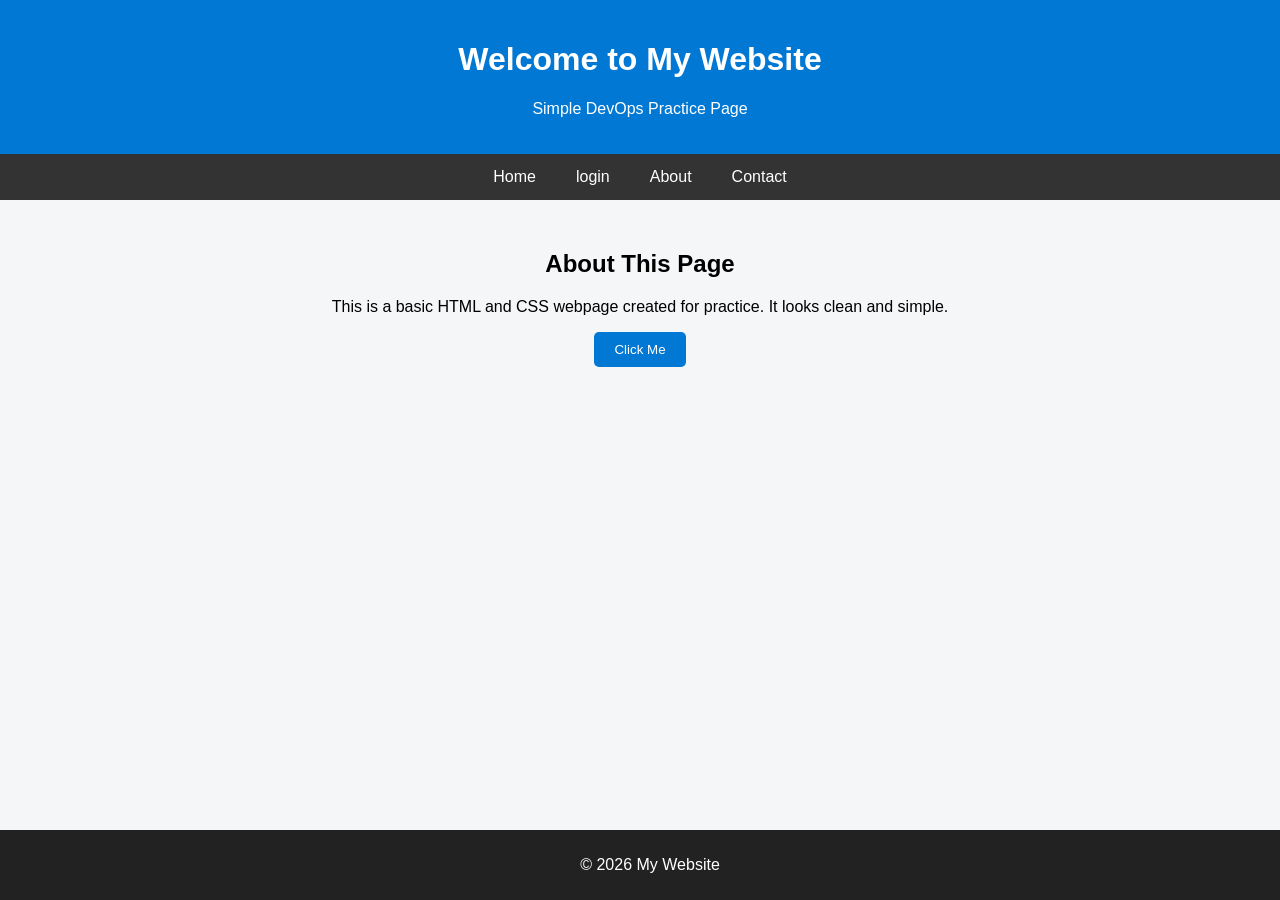
<file: index.html>
<!DOCTYPE html>
<html lang="en">
<head>
    <meta charset="UTF-8">
    <title>My Simple Webpage</title>
    <link rel="stylesheet" href="style.css">
</head>
<body>

<header>
    <h1>Welcome to My Website</h1>
    <p>Simple DevOps Practice Page</p>
</header>

<nav>
    <ul>
        <li><a href="#">Home</a></li>
        <li><a href="./login.html">login</a></li>
        <li><a href="#">About</a></li>
        <li><a href="#">Contact</a></li>
    </ul>
</nav>

<section class="content">
    <h2>About This Page</h2>
    <p>This is a basic HTML and CSS webpage created for practice. It looks clean and simple.</p>

    <button>Click Me</button>
</section>

<footer>
    <p>© 2026 My Website</p>
</footer>

</body>
</html>
</file>
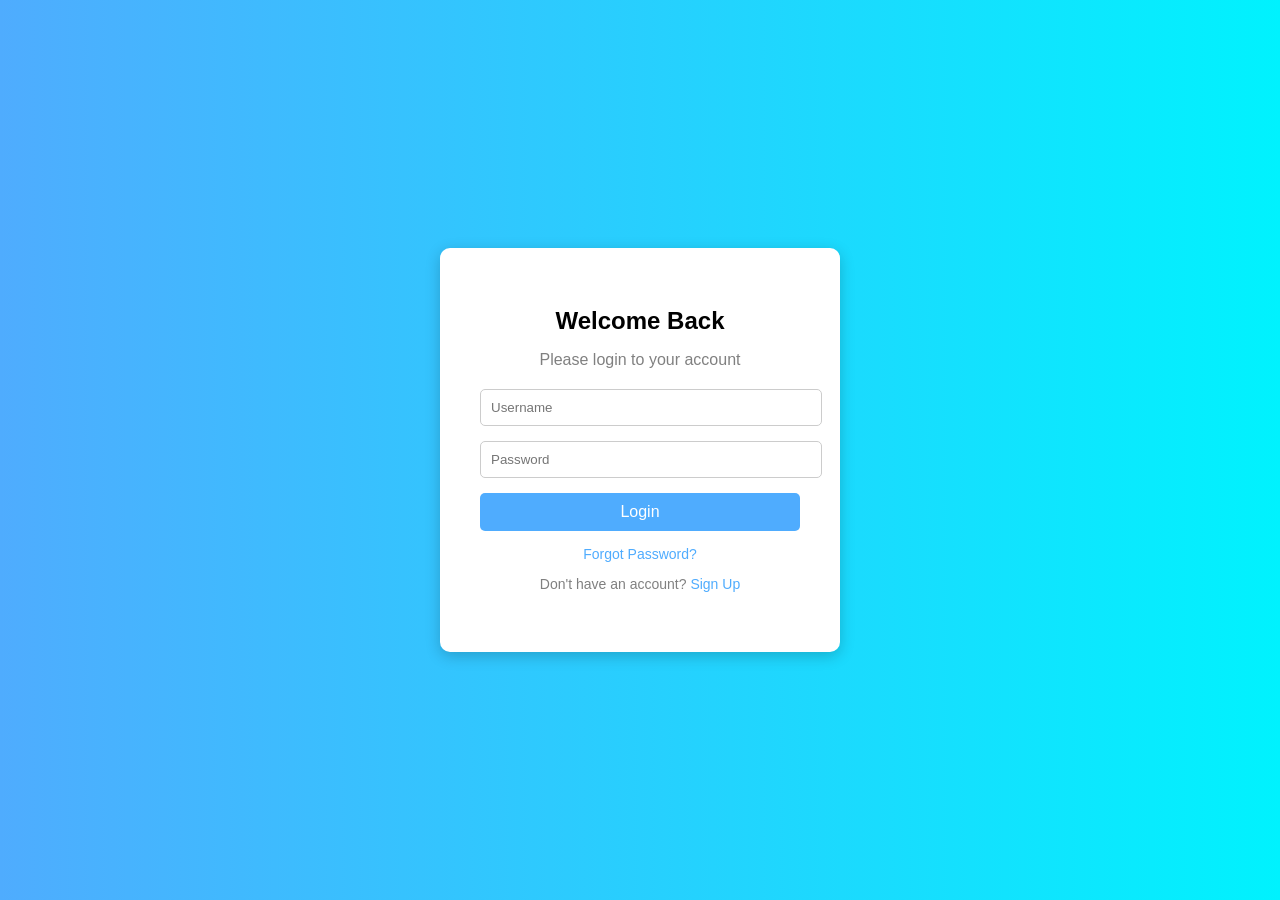
<file: login.html>
<!DOCTYPE html>
<html lang="en">
<head>
    <meta charset="UTF-8">
    <title>Login Page</title>
    <link rel="stylesheet" href="login.css">
</head>
<body>

<div class="login-container">
    <h2>Welcome Back</h2>
    <p>Please login to your account</p>

    <form>
        <div class="input-group">
            <input type="text" placeholder="Username" required>
        </div>

        <div class="input-group">
            <input type="password" placeholder="Password" required>
        </div>

        <button type="submit">Login</button>
    </form>

    <div class="extra">
        <a href="#">Forgot Password?</a>
        <p>Don't have an account? <a href="#">Sign Up</a></p>
    </div>
</div>

</body>
</html>
</file>
<file: style.css>
body {
    margin: 0;
    font-family: Arial, sans-serif;
    background-color: #f4f6f8;
}

/* Header */
header {
    background-color: #0078D4;
    color: white;
    text-align: center;
    padding: 20px;
}

/* Navigation */
nav {
    background-color: #333;
}

nav ul {
    list-style: none;
    margin: 0;
    padding: 0;
    display: flex;
    justify-content: center;
}

nav ul li {
    margin: 0;
}

nav ul li a {
    display: block;
    padding: 14px 20px;
    color: white;
    text-decoration: none;
}

nav ul li a:hover {
    background-color: #0078D4;
}

/* Content */
.content {
    padding: 30px;
    text-align: center;
}

button {
    padding: 10px 20px;
    background-color: #0078D4;
    color: white;
    border: none;
    border-radius: 5px;
    cursor: pointer;
}

button:hover {
    background-color: #005a9e;
}

/* Footer */
footer {
    background-color: #222;
    color: white;
    text-align: center;
    padding: 10px;
    position: fixed;
    bottom: 0;
    width: 100%;
}
</file>
<file: login.css>
body {
    margin: 0;
    font-family: Arial, sans-serif;
    height: 100vh;
    background: linear-gradient(to right, #4facfe, #00f2fe);
    display: flex;
    justify-content: center;
    align-items: center;
}

.login-container {
    background: white;
    padding: 40px;
    border-radius: 10px;
    width: 320px;
    text-align: center;
    box-shadow: 0px 4px 15px rgba(0,0,0,0.2);
}

.login-container h2 {
    margin-bottom: 10px;
}

.login-container p {
    color: gray;
    margin-bottom: 20px;
}

.input-group {
    margin-bottom: 15px;
}

.input-group input {
    width: 100%;
    padding: 10px;
    border-radius: 5px;
    border: 1px solid #ccc;
    outline: none;
}

.input-group input:focus {
    border-color: #4facfe;
}

button {
    width: 100%;
    padding: 10px;
    background: #4facfe;
    border: none;
    color: white;
    font-size: 16px;
    border-radius: 5px;
    cursor: pointer;
}

button:hover {
    background: #0078d4;
}

.extra {
    margin-top: 15px;
    font-size: 14px;
}

.extra a {
    text-decoration: none;
    color: #4facfe;
}

.extra a:hover {
    text-decoration: underline;
}
</file>
